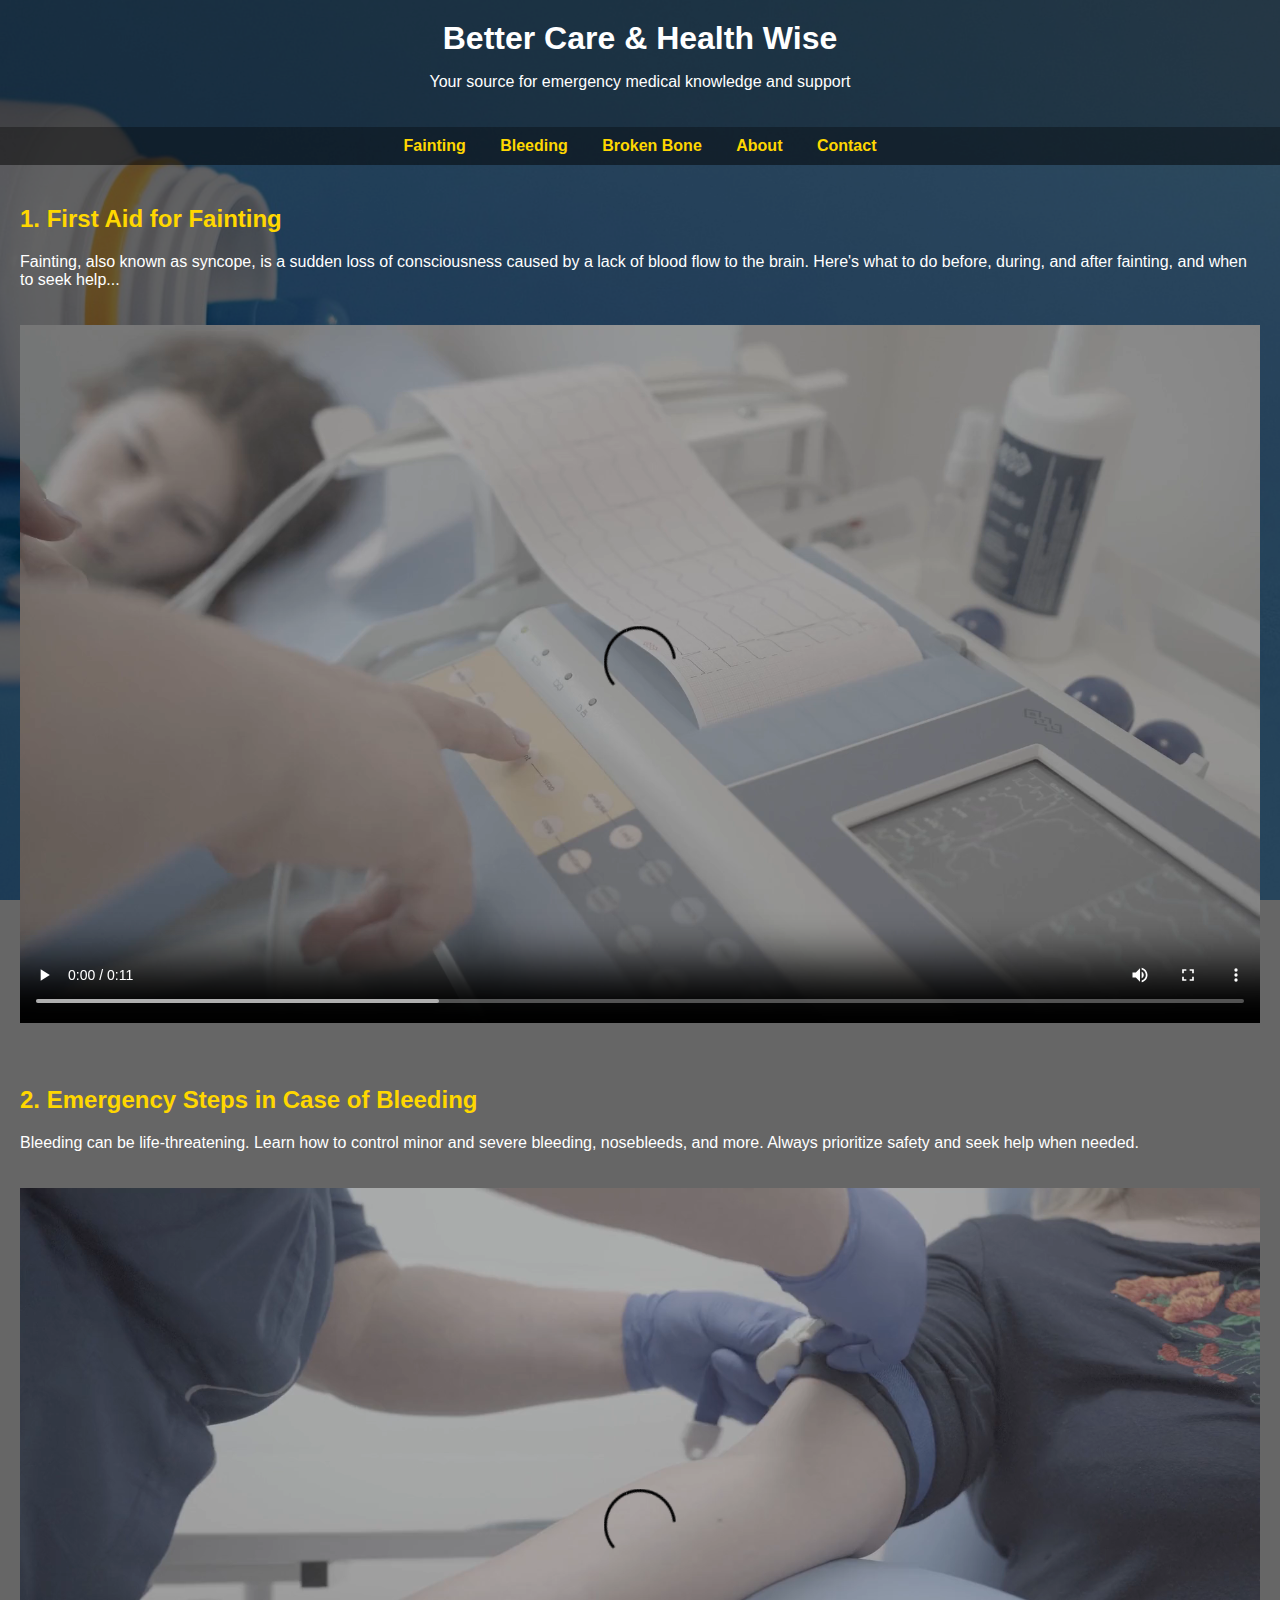
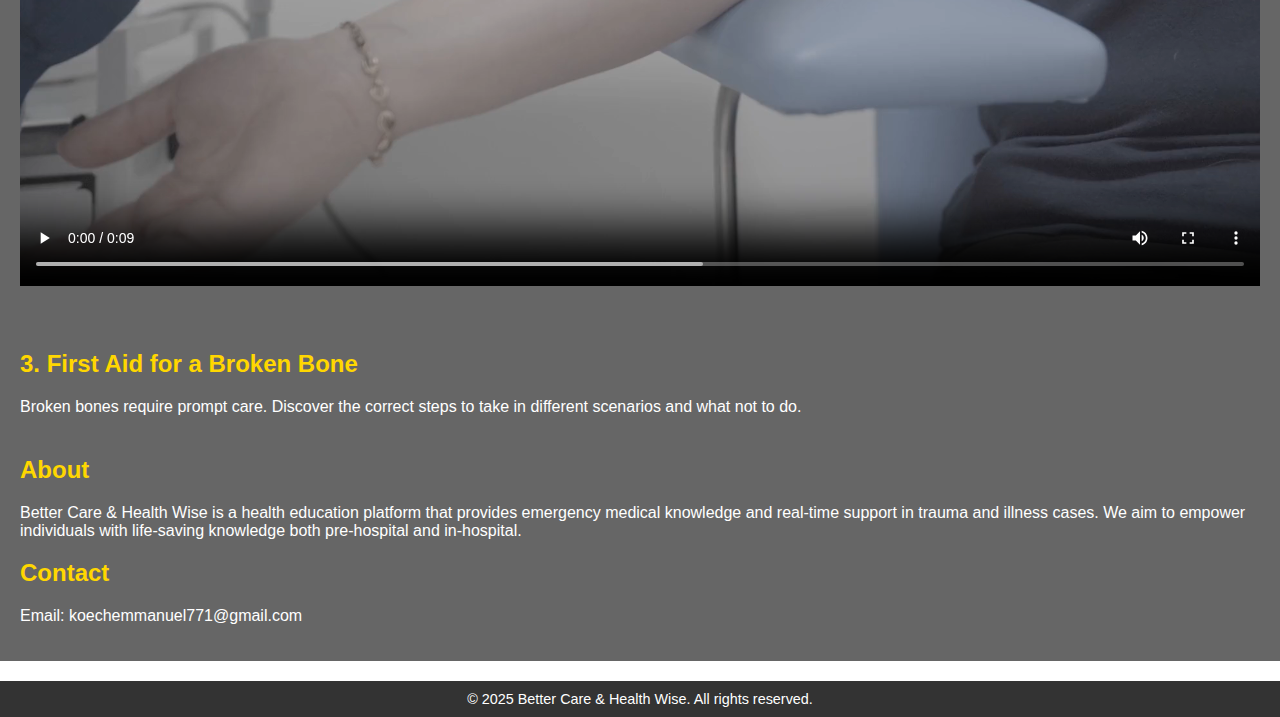
<file: index.html>
<!DOCTYPE html>
<html lang="en">
<head>
  <meta charset="UTF-8" />
  <meta name="viewport" content="width=device-width, initial-scale=1.0" />
  <title>Better Care & Health Wise</title>
  <style>
    body {
      font-family: Arial, sans-serif;
      margin: 0;
      background: url('medicine.jpg') no-repeat center center fixed;
      background-size: cover;
      color: #fff;
    }
    header {
      background: rgba(0, 0, 0, 0.7);
      padding: 20px;
      text-align: center;
    }
    header h1 {
      margin: 0;
    }
    nav {
      background: rgba(0, 0, 0, 0.8);
      padding: 10px;
      text-align: center;
    }
    nav a {
      color: #ffd700;
      text-decoration: none;
      margin: 0 15px;
      font-weight: bold;
    }
    nav a:hover {
      text-decoration: underline;
    }
    main {
      padding: 20px;
      background: rgba(0, 0, 0, 0.6);
    }
    article {
      margin-bottom: 40px;
    }
    h2 {
      color: #ffd700;
    }
    video {
      max-width: 100%;
      margin: 20px 0;
    }
    footer {
      background: rgba(0, 0, 0, 0.8);
      padding: 10px;
      text-align: center;
      font-size: 0.9em;
      margin-top: 20px;
    }
  </style>
</head>
<body>
  <header>
    <h1>Better Care & Health Wise</h1>
    <p>Your source for emergency medical knowledge and support</p>
  </header>

  <nav>
    <a href="#fainting">Fainting</a>
    <a href="#bleeding">Bleeding</a>
    <a href="#broken">Broken Bone</a>
    <a href="#about">About</a>
    <a href="#contact">Contact</a>
  </nav>

  <main>
    <article id="fainting">
      <h2>1. First Aid for Fainting</h2>
      <p>Fainting, also known as syncope, is a sudden loss of consciousness caused by a lack of blood flow to the brain. Here's what to do before, during, and after fainting, and when to seek help...</p>
      <video controls>
        <source src="emergency.mp4" type="video/mp4">
        Your browser does not support the video tag.
      </video>
    </article>

    <article id="bleeding">
      <h2>2. Emergency Steps in Case of Bleeding</h2>
      <p>Bleeding can be life-threatening. Learn how to control minor and severe bleeding, nosebleeds, and more. Always prioritize safety and seek help when needed.</p>
      <video controls>
        <source src="emergency2.mp4" type="video/mp4">
        Your browser does not support the video tag.
      </video>
    </article>

    <article id="broken">
      <h2>3. First Aid for a Broken Bone</h2>
      <p>Broken bones require prompt care. Discover the correct steps to take in different scenarios and what not to do.</p>
    </article>

    <section id="about">
      <h2>About</h2>
      <p>Better Care & Health Wise is a health education platform that provides emergency medical knowledge and real-time support in trauma and illness cases. We aim to empower individuals with life-saving knowledge both pre-hospital and in-hospital.</p>
    </section>

    <section id="contact">
      <h2>Contact</h2>
      <p>Email: koechemmanuel771@gmail.com</p>
    </section>
  </main>

  <footer>
    &copy; 2025 Better Care & Health Wise. All rights reserved.
  </footer>

  <!--Start of Tawk.to Script-->
  <script type="text/javascript">
  var Tawk_API=Tawk_API||{}, Tawk_LoadStart=new Date();
  (function(){
    var s1=document.createElement("script"),s0=document.getElementsByTagName("script")[0];
    s1.async=true;
    s1.src='https://embed.tawk.to/68814091e3370f191703fcb0/1j0se8ec8';
    s1.charset='UTF-8';
    s1.setAttribute('crossorigin','*');
    s0.parentNode.insertBefore(s1,s0);
  })();
  </script>
  <!--End of Tawk.to Script-->
</body>
</html>
</file>
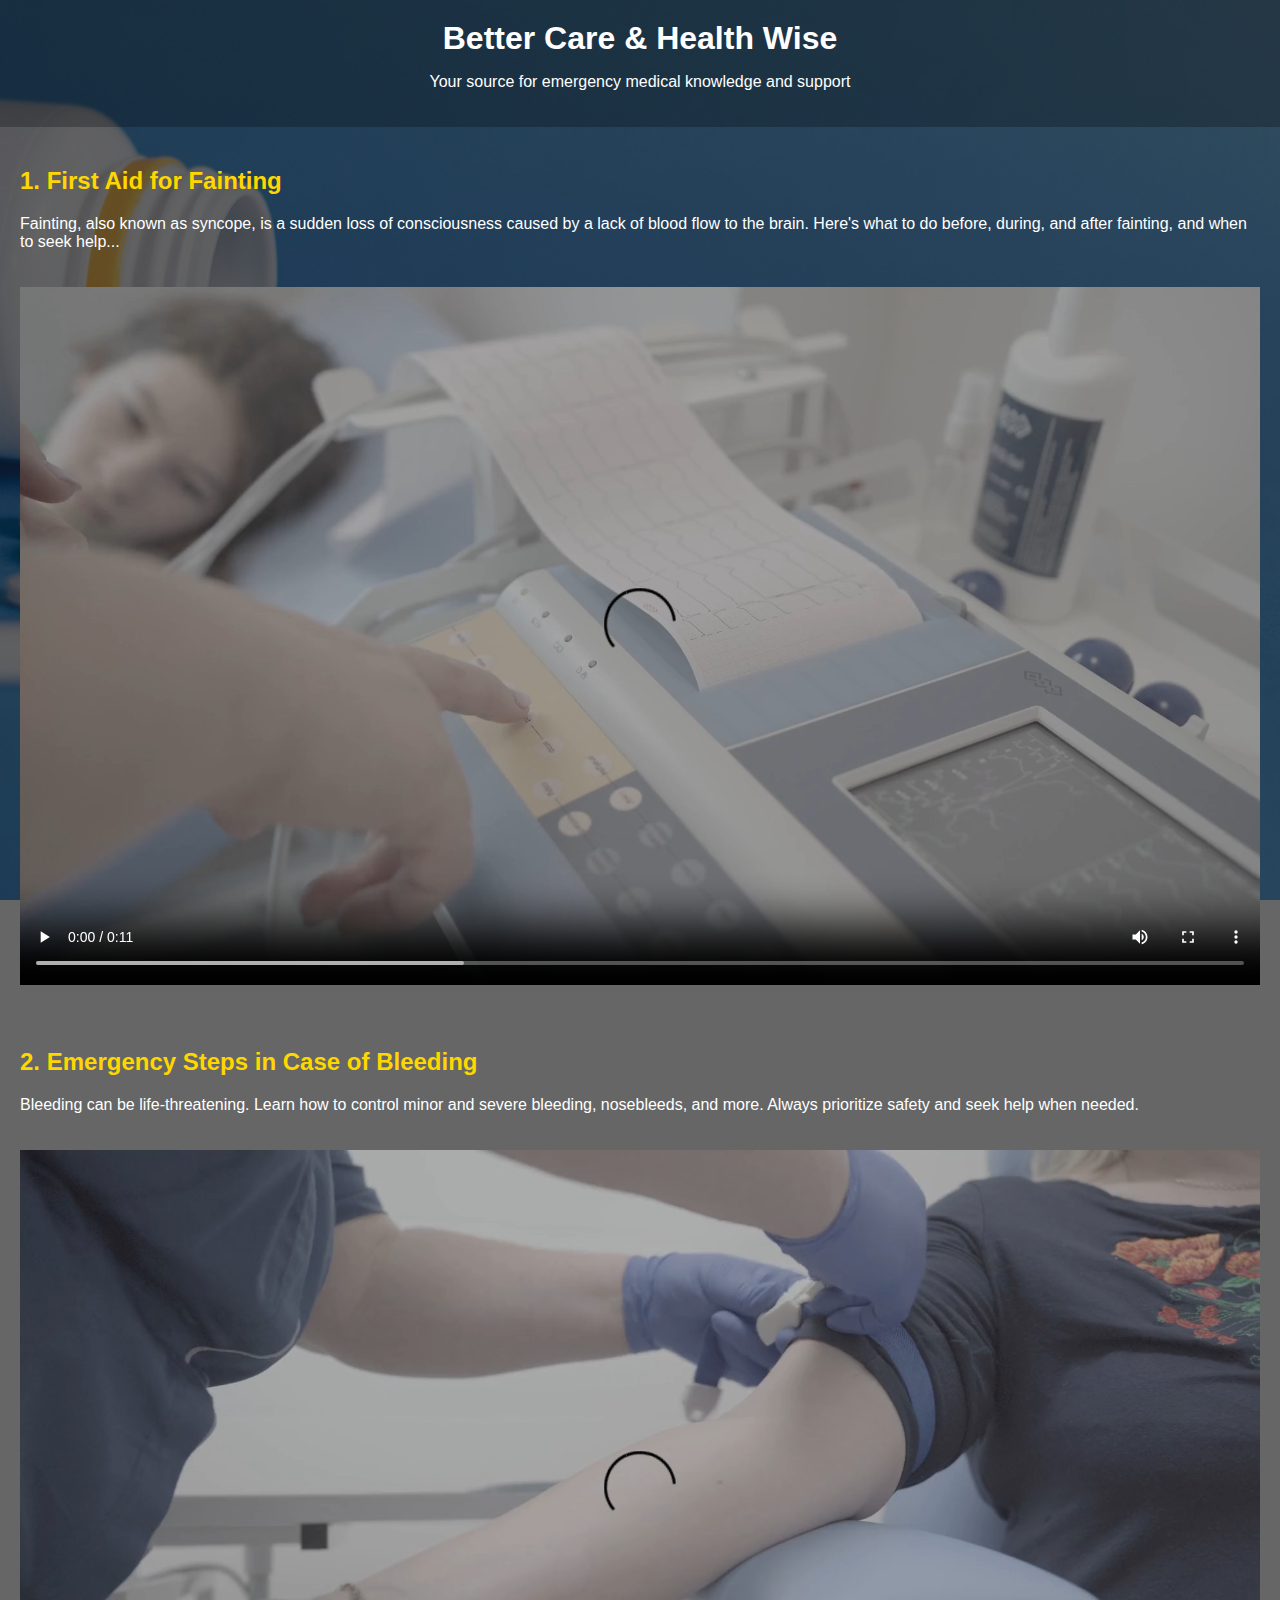
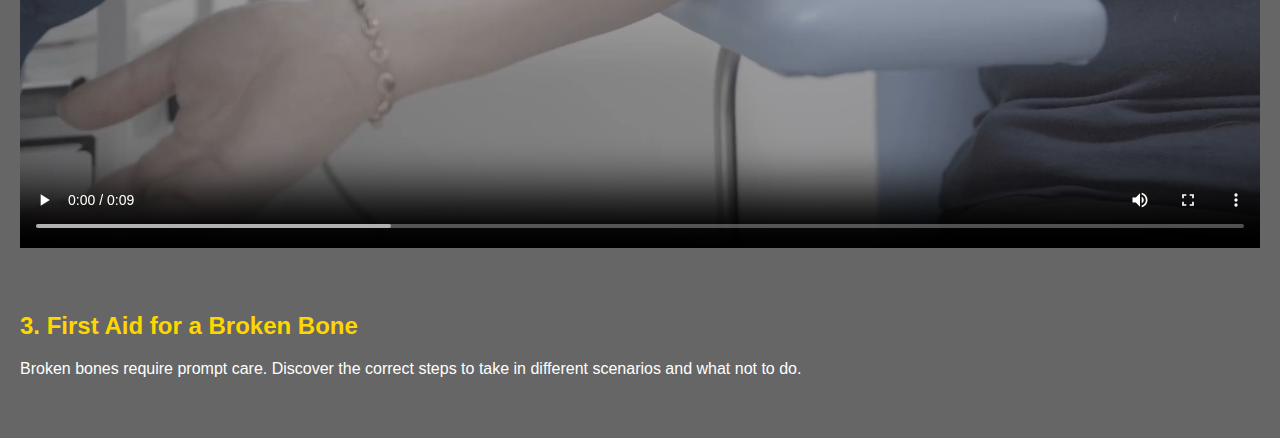
<file: better_care_website.html>
<!DOCTYPE html>
<html lang="en">
<head>
  <meta charset="UTF-8" />
  <meta name="viewport" content="width=device-width, initial-scale=1.0" />
  <title>Better Care & Health Wise</title>
  <style>
    body {
      font-family: Arial, sans-serif;
      margin: 0;
      background: url('medicine.jpg') no-repeat center center fixed;
      background-size: cover;
      color: #fff;
    }
    header {
      background: rgba(0, 0, 0, 0.7);
      padding: 20px;
      text-align: center;
    }
    header h1 {
      margin: 0;
    }
    main {
      padding: 20px;
      background: rgba(0, 0, 0, 0.6);
    }
    article {
      margin-bottom: 40px;
    }
    h2 {
      color: #ffd700;
    }
    video {
      max-width: 100%;
      margin: 20px 0;
    }
  </style>
</head>
<body>
  <header>
    <h1>Better Care & Health Wise</h1>
    <p>Your source for emergency medical knowledge and support</p>
  </header>
  <main>
    <article>
      <h2>1. First Aid for Fainting</h2>
      <p>Fainting, also known as syncope, is a sudden loss of consciousness caused by a lack of blood flow to the brain. Here's what to do before, during, and after fainting, and when to seek help...</p>
      <video controls>
        <source src="emergency.mp4" type="video/mp4">
        Your browser does not support the video tag.
      </video>
    </article>

    <article>
      <h2>2. Emergency Steps in Case of Bleeding</h2>
      <p>Bleeding can be life-threatening. Learn how to control minor and severe bleeding, nosebleeds, and more. Always prioritize safety and seek help when needed.</p>
      <video controls>
        <source src="emergency2.mp4" type="video/mp4">
        Your browser does not support the video tag.
      </video>
    </article>

    <article>
      <h2>3. First Aid for a Broken Bone</h2>
      <p>Broken bones require prompt care. Discover the correct steps to take in different scenarios and what not to do.</p>
    </article>
  </main>

  <!--Start of Tawk.to Script-->
  <script type="text/javascript">
  var Tawk_API=Tawk_API||{}, Tawk_LoadStart=new Date();
  (function(){
    var s1=document.createElement("script"),s0=document.getElementsByTagName("script")[0];
    s1.async=true;
    s1.src='https://embed.tawk.to/68814091e3370f191703fcb0/1j0se8ec8';
    s1.charset='UTF-8';
    s1.setAttribute('crossorigin','*');
    s0.parentNode.insertBefore(s1,s0);
  })();
  </script>
  <!--End of Tawk.to Script-->
</body>
</html>
</file>
